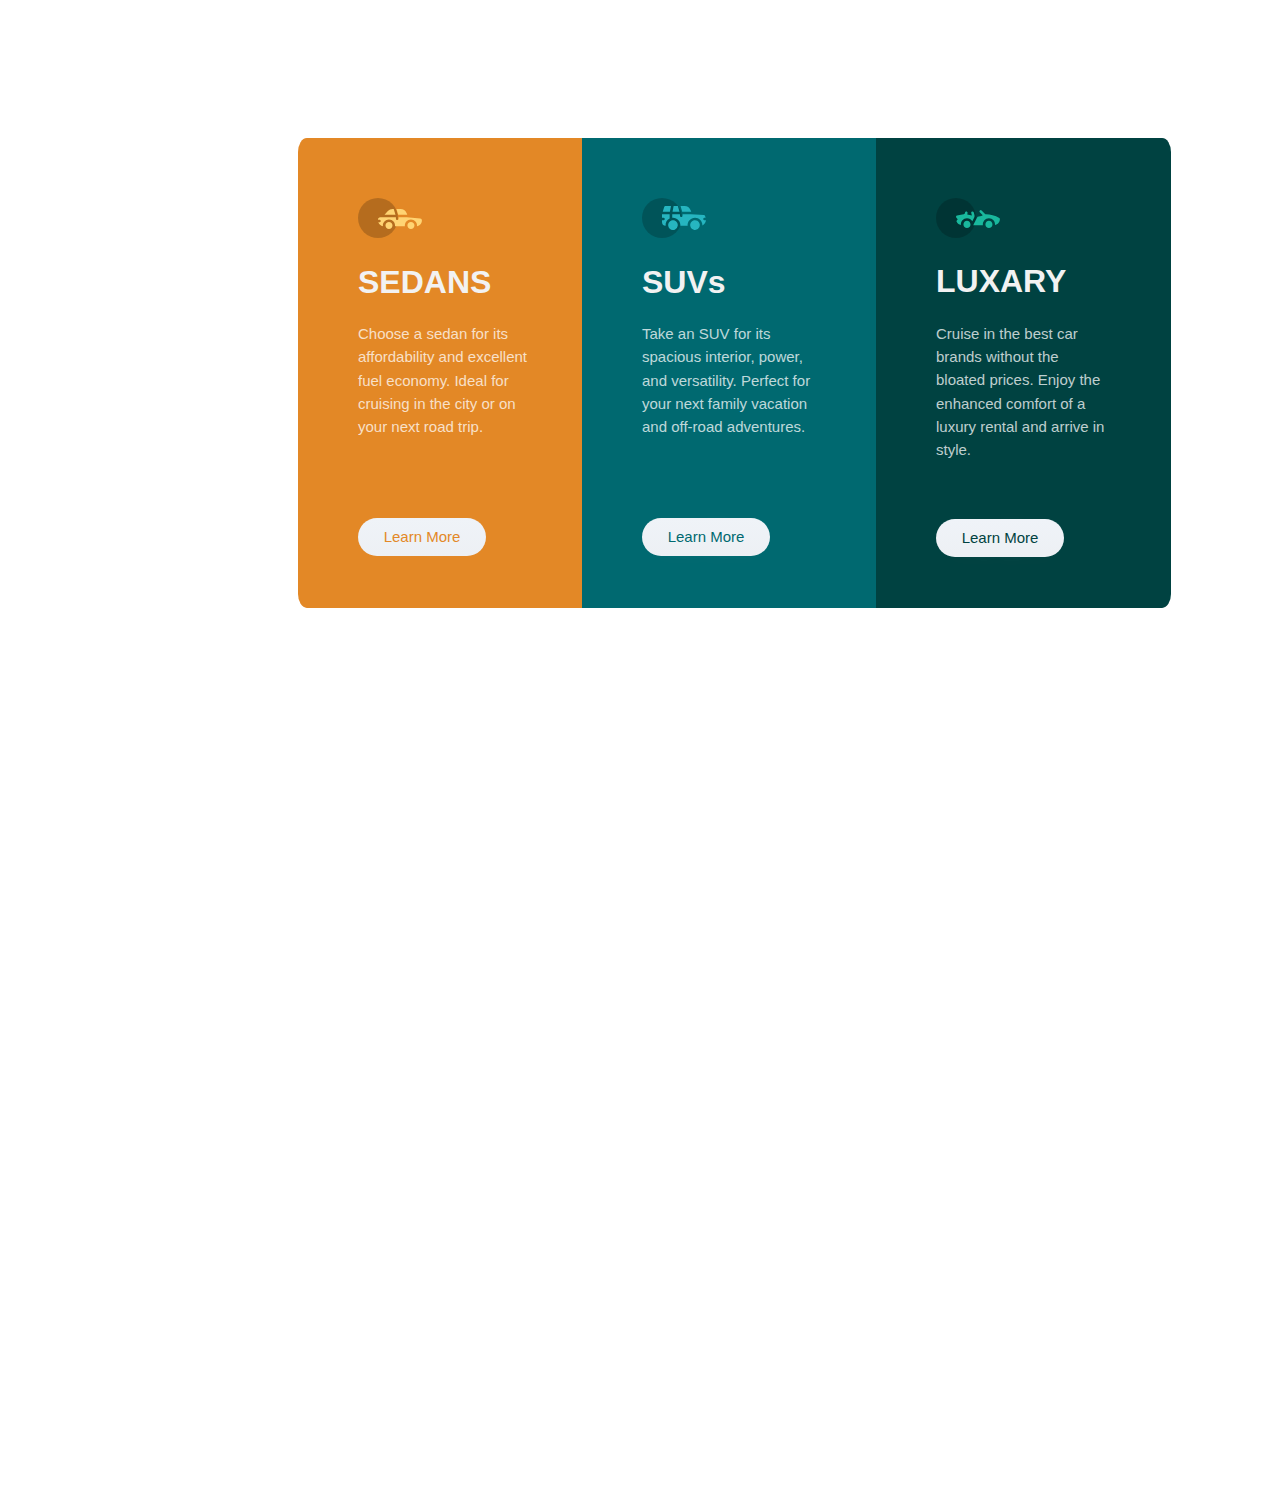
<file: index.html>
<!DOCTYPE html>
<html lang="en" dir="ltr">

<head>
  <link rel="icon" type="image/png" sizes="32x32" href="./images/favicon-32x32.png">
  <link rel="stylesheet" href="styles-challenge.css">
  <meta charset="utf-8">
  <title>Frontend Mentor | 3-column preview card component</title>
</head>

<body>
  <div class="Sedans">
    <svg width="64" height="40" xmlns="http://www.w3.org/2000/svg">
      <g fill="none" fill-rule="evenodd">
        <circle fill="#000" opacity=".201" cx="20" cy="20" r="20" />
        <path
          d="M52.936 24.11c1.942 0 3.517 1.542 3.517 3.445 0 1.903-1.575 3.445-3.517 3.445s-3.516-1.542-3.516-3.445c0-1.903 1.574-3.445 3.516-3.445zm-21.957 0c1.942 0 3.517 1.542 3.517 3.445 0 1.903-1.575 3.445-3.517 3.445s-3.516-1.542-3.516-3.445c0-1.903 1.574-3.445 3.516-3.445zm6.948-4.848v1.429c0 .716.61 1.293 1.348 1.259a1.295 1.295 0 001.225-1.295v-1.393h8.256l13.483 1.313c.956.093 1.676.881 1.676 1.814 0 2.89-2.126 5.303-4.926 5.819.397-3.557-2.458-6.62-6.053-6.62-3.646 0-6.504 3.14-6.039 6.723h-9.879c.466-3.588-2.397-6.722-6.039-6.722-3.595 0-6.45 3.062-6.052 6.62-2.14-.398-3.916-1.912-4.61-3.931h1.142c.731 0 1.32-.598 1.285-1.322-.033-.678-.629-1.2-1.322-1.2H20v-.251c0-1.274 1.066-2.243 2.306-2.243h15.62zM42.59 11c2.645 0 4.99 1.556 5.972 3.963l.726 1.779H40.17L38.413 11h4.178zm-6.865 0l1.758 5.741H26.505l3.357-3.654A6.502 6.502 0 0134.644 11h1.082z"
          fill="#FFD473" fill-rule="nonzero" />
      </g>
    </svg>
    <h1>SEDANS</h1>
    <p>Choose a sedan for its affordability and excellent fuel economy. Ideal for cruising in the city
      or on your next road trip.</p>
    <a href="BUTTON_GGA" class="BUTTON_GGA-1">Learn More</a>

  </div>

  <div class="SUVs">
    <svg width="64" height="40" xmlns="http://www.w3.org/2000/svg">
      <g fill="none" fill-rule="evenodd">
        <circle fill="#000" opacity=".201" cx="20" cy="20" r="20" />
        <path
          d="M31.002 22.358c2.917 0 5.18 2.593 4.762 5.506a4.828 4.828 0 01-2.962 3.778 4.797 4.797 0 01-5.3-1.165c-1.188-1.26-1.235-2.613-1.263-2.613-.42-2.924 1.857-5.506 4.763-5.506zm22 0c3.457 0 5.798 3.567 4.41 6.744A4.816 4.816 0 0152.3 31.94a4.826 4.826 0 01-4.06-4.077c-.42-2.915 1.846-5.506 4.762-5.506zm-15.04-6.083v1.462a1.29 1.29 0 001.352 1.29c.693-.033 1.227-.631 1.227-1.326v-1.426h8.3l13.056.716a1.29 1.29 0 011.164.917c.27.895.446 1.477.563 1.87h-1.047c-.694 0-1.291.534-1.324 1.228a1.29 1.29 0 001.288 1.352h1.445c-.164 2.225-1.57 4.193-3.6 5.05.13-4.212-3.255-7.63-7.384-7.63-4.317 0-7.762 3.718-7.358 8.086h-7.285c.43-4.655-3.503-8.531-8.131-8.046v-3.543h7.734zm-10.312 0v4.308a7.4 7.4 0 00-4.006 7.274 3.874 3.874 0 01-3.642-3.864v-1.635h1.46a1.29 1.29 0 000-2.58h-1.461v-3.213l.003-.29h7.646zm14.986-8.196c2.65 0 5 1.592 5.984 4.055l.63 1.579a5.525 5.525 0 01-.065-.004l-.026-.002-.034-.002-.022-.002a4.178 4.178 0 00-.224-.006l-.098-.001h-.039l-.136-.001h-.052l-.326-.001H40.211L38.528 8.08zm-13.632 0l-1.122 5.616h-7.144l1.47-4.71a1.29 1.29 0 011.231-.906h5.565zm6.832 0l1.683 5.615h-7.007l1.121-5.615h4.203z"
          fill="#26B5C0" fill-rule="nonzero" />
      </g>
    </svg>
    <h1>SUVs</h1>
    <p>Take an SUV for its spacious interior, power, and versatility. Perfect for your next family vacation
      and off-road adventures.</p>
    <a href="BUTTON_GGA" class="BUTTON_GGA-2">Learn More</a>

  </div>

  <div class="Luxury">
    <svg width="64" height="40" xmlns="http://www.w3.org/2000/svg">
      <g fill="none" fill-rule="evenodd">
        <circle fill="#000" opacity=".201" cx="20" cy="20" r="20" />
        <path
          d="M30.98 22.835c1.941 0 3.516 1.604 3.516 3.583 0 1.978-1.575 3.582-3.517 3.582s-3.516-1.604-3.516-3.582c0-1.979 1.574-3.583 3.516-3.583zm21.956 0c1.942 0 3.517 1.604 3.517 3.583 0 1.978-1.575 3.582-3.517 3.582s-3.516-1.604-3.516-3.582c0-1.979 1.574-3.583 3.516-3.583zm-9.143-10.45a1.27 1.27 0 011.819 0l3.715 3.784c4.444-.115 9.7 1.142 13.964 3.753.387.237.624.664.624 1.124 0 3.006-2.126 5.514-4.926 6.05.397-3.698-2.458-6.882-6.053-6.882-3.646 0-6.504 3.264-6.039 6.99h-9.669c.76-1.544.993-2.026 1.337-2.711l.082-.162c.421-.835 1.056-2.07 2.883-5.65 1.68-.023 3.47-.408 5.247-1.403l-2.984-3.04a1.328 1.328 0 010-1.854zm-7.68 1.064c.683-.2 1.395.202 1.592.898l.749 2.652a3.46 3.46 0 01-.247 2.51l-1.733 3.395-.216.424c-1.07-1.89-3.06-3.114-5.279-3.114-3.595 0-6.45 3.184-6.052 6.885-1.832-.347-3.414-1.537-4.278-3.276a1.331 1.331 0 01.117-1.376l.955-1.303-1.325-1.295c-.751-.735-.376-2.024.64-2.231l6.614-1.346.13-.026c.092-.019.145-.03.157-.031.314-.146 1.07-.591 1.07-1.506 0-.734.592-1.327 1.316-1.31.712.016 1.268.662 1.256 1.388a4.11 4.11 0 01-.348 1.611 22.69 22.69 0 014.7 1.146l-.7-2.473a1.314 1.314 0 01.882-1.622z"
          fill="#19B89D" fill-rule="nonzero" />
      </g>
    </svg>
    <h1>LUXARY</h1>
    <p>Cruise in the best car brands without the bloated prices. Enjoy the enhanced comfort of a luxury
      rental and arrive in style.
    </p>
    <a href="#" class="BUTTON_GGA-3">Learn More</a>

  </div>




</body>

</html>
</file>
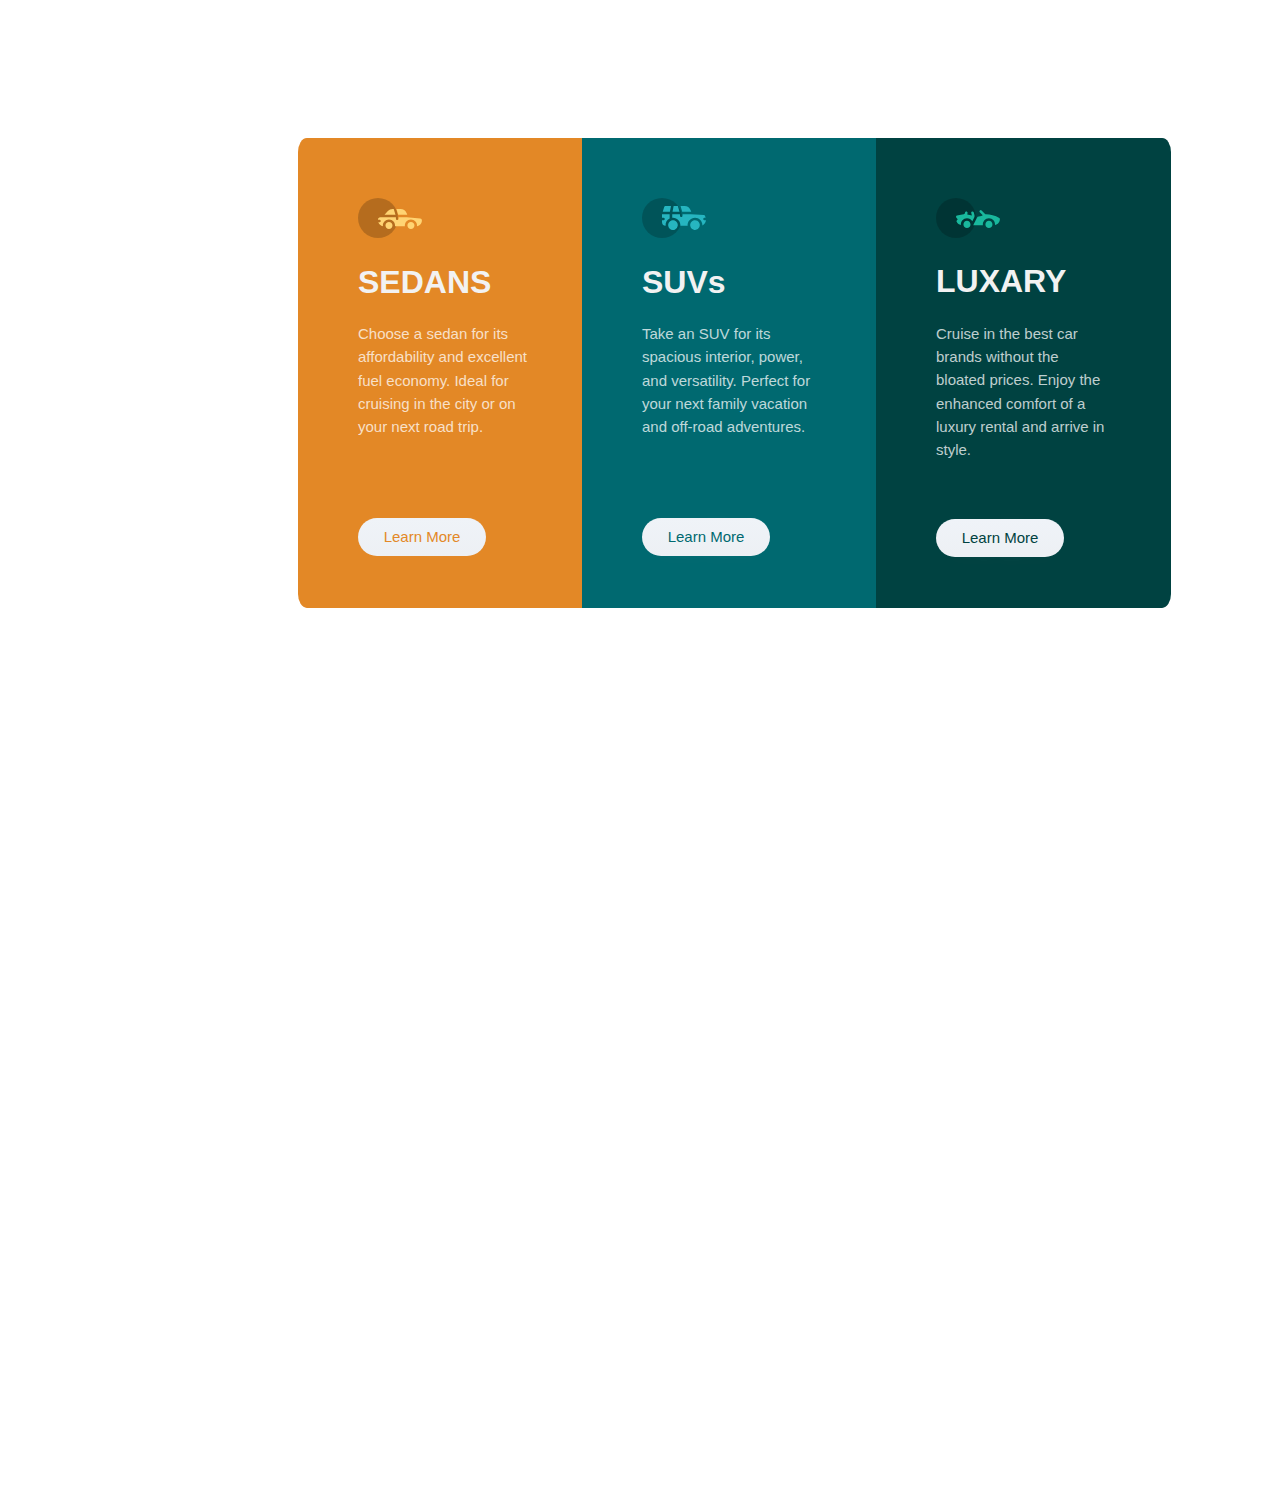
<file: 3-column-preview- card-challenge/index.html>
<!DOCTYPE html>
<html lang="en" dir="ltr">

<head>
  <link rel="icon" type="image/png" sizes="32x32" href="./images/favicon-32x32.png">
  <link rel="stylesheet" href="css/styles-challenge.css">
  <meta charset="utf-8">
  <title>Frontend Mentor | 3-column preview card component</title>
</head>

<body>
  <div class="Sedans">
    <svg width="64" height="40" xmlns="http://www.w3.org/2000/svg">
      <g fill="none" fill-rule="evenodd">
        <circle fill="#000" opacity=".201" cx="20" cy="20" r="20" />
        <path
          d="M52.936 24.11c1.942 0 3.517 1.542 3.517 3.445 0 1.903-1.575 3.445-3.517 3.445s-3.516-1.542-3.516-3.445c0-1.903 1.574-3.445 3.516-3.445zm-21.957 0c1.942 0 3.517 1.542 3.517 3.445 0 1.903-1.575 3.445-3.517 3.445s-3.516-1.542-3.516-3.445c0-1.903 1.574-3.445 3.516-3.445zm6.948-4.848v1.429c0 .716.61 1.293 1.348 1.259a1.295 1.295 0 001.225-1.295v-1.393h8.256l13.483 1.313c.956.093 1.676.881 1.676 1.814 0 2.89-2.126 5.303-4.926 5.819.397-3.557-2.458-6.62-6.053-6.62-3.646 0-6.504 3.14-6.039 6.723h-9.879c.466-3.588-2.397-6.722-6.039-6.722-3.595 0-6.45 3.062-6.052 6.62-2.14-.398-3.916-1.912-4.61-3.931h1.142c.731 0 1.32-.598 1.285-1.322-.033-.678-.629-1.2-1.322-1.2H20v-.251c0-1.274 1.066-2.243 2.306-2.243h15.62zM42.59 11c2.645 0 4.99 1.556 5.972 3.963l.726 1.779H40.17L38.413 11h4.178zm-6.865 0l1.758 5.741H26.505l3.357-3.654A6.502 6.502 0 0134.644 11h1.082z"
          fill="#FFD473" fill-rule="nonzero" />
      </g>
    </svg>
    <h1>SEDANS</h1>
    <p>Choose a sedan for its affordability and excellent fuel economy. Ideal for cruising in the city
      or on your next road trip.</p>
    <a href="BUTTON_GGA" class="BUTTON_GGA-1">Learn More</a>

  </div>

  <div class="SUVs">
    <svg width="64" height="40" xmlns="http://www.w3.org/2000/svg">
      <g fill="none" fill-rule="evenodd">
        <circle fill="#000" opacity=".201" cx="20" cy="20" r="20" />
        <path
          d="M31.002 22.358c2.917 0 5.18 2.593 4.762 5.506a4.828 4.828 0 01-2.962 3.778 4.797 4.797 0 01-5.3-1.165c-1.188-1.26-1.235-2.613-1.263-2.613-.42-2.924 1.857-5.506 4.763-5.506zm22 0c3.457 0 5.798 3.567 4.41 6.744A4.816 4.816 0 0152.3 31.94a4.826 4.826 0 01-4.06-4.077c-.42-2.915 1.846-5.506 4.762-5.506zm-15.04-6.083v1.462a1.29 1.29 0 001.352 1.29c.693-.033 1.227-.631 1.227-1.326v-1.426h8.3l13.056.716a1.29 1.29 0 011.164.917c.27.895.446 1.477.563 1.87h-1.047c-.694 0-1.291.534-1.324 1.228a1.29 1.29 0 001.288 1.352h1.445c-.164 2.225-1.57 4.193-3.6 5.05.13-4.212-3.255-7.63-7.384-7.63-4.317 0-7.762 3.718-7.358 8.086h-7.285c.43-4.655-3.503-8.531-8.131-8.046v-3.543h7.734zm-10.312 0v4.308a7.4 7.4 0 00-4.006 7.274 3.874 3.874 0 01-3.642-3.864v-1.635h1.46a1.29 1.29 0 000-2.58h-1.461v-3.213l.003-.29h7.646zm14.986-8.196c2.65 0 5 1.592 5.984 4.055l.63 1.579a5.525 5.525 0 01-.065-.004l-.026-.002-.034-.002-.022-.002a4.178 4.178 0 00-.224-.006l-.098-.001h-.039l-.136-.001h-.052l-.326-.001H40.211L38.528 8.08zm-13.632 0l-1.122 5.616h-7.144l1.47-4.71a1.29 1.29 0 011.231-.906h5.565zm6.832 0l1.683 5.615h-7.007l1.121-5.615h4.203z"
          fill="#26B5C0" fill-rule="nonzero" />
      </g>
    </svg>
    <h1>SUVs</h1>
    <p>Take an SUV for its spacious interior, power, and versatility. Perfect for your next family vacation
      and off-road adventures.</p>
    <a href="BUTTON_GGA" class="BUTTON_GGA-2">Learn More</a>

  </div>

  <div class="Luxury">
    <svg width="64" height="40" xmlns="http://www.w3.org/2000/svg">
      <g fill="none" fill-rule="evenodd">
        <circle fill="#000" opacity=".201" cx="20" cy="20" r="20" />
        <path
          d="M30.98 22.835c1.941 0 3.516 1.604 3.516 3.583 0 1.978-1.575 3.582-3.517 3.582s-3.516-1.604-3.516-3.582c0-1.979 1.574-3.583 3.516-3.583zm21.956 0c1.942 0 3.517 1.604 3.517 3.583 0 1.978-1.575 3.582-3.517 3.582s-3.516-1.604-3.516-3.582c0-1.979 1.574-3.583 3.516-3.583zm-9.143-10.45a1.27 1.27 0 011.819 0l3.715 3.784c4.444-.115 9.7 1.142 13.964 3.753.387.237.624.664.624 1.124 0 3.006-2.126 5.514-4.926 6.05.397-3.698-2.458-6.882-6.053-6.882-3.646 0-6.504 3.264-6.039 6.99h-9.669c.76-1.544.993-2.026 1.337-2.711l.082-.162c.421-.835 1.056-2.07 2.883-5.65 1.68-.023 3.47-.408 5.247-1.403l-2.984-3.04a1.328 1.328 0 010-1.854zm-7.68 1.064c.683-.2 1.395.202 1.592.898l.749 2.652a3.46 3.46 0 01-.247 2.51l-1.733 3.395-.216.424c-1.07-1.89-3.06-3.114-5.279-3.114-3.595 0-6.45 3.184-6.052 6.885-1.832-.347-3.414-1.537-4.278-3.276a1.331 1.331 0 01.117-1.376l.955-1.303-1.325-1.295c-.751-.735-.376-2.024.64-2.231l6.614-1.346.13-.026c.092-.019.145-.03.157-.031.314-.146 1.07-.591 1.07-1.506 0-.734.592-1.327 1.316-1.31.712.016 1.268.662 1.256 1.388a4.11 4.11 0 01-.348 1.611 22.69 22.69 0 014.7 1.146l-.7-2.473a1.314 1.314 0 01.882-1.622z"
          fill="#19B89D" fill-rule="nonzero" />
      </g>
    </svg>
    <h1>LUXARY</h1>
    <p>Cruise in the best car brands without the bloated prices. Enjoy the enhanced comfort of a luxury
      rental and arrive in style.
    </p>
    <a href="#" class="BUTTON_GGA-3">Learn More</a>

  </div>




</body>

</html>
</file>
<file: styles-challenge.css>
body {
  width: 1440px;
  height: 1440px;
  margin-top: 40px;
}

h1 {
  font-family: 'Big Shoulders Display', sans-serif;
  color: hsl(0, 0%, 95%);
}

p {
  font-family: 'Lexend Deca', sans-serif;
  color: hsla(0, 0%, 100%, 0.75);
  font-size: 15px;
  line-height: 1.55;
}

.Sedans {
  display: inline-block;
  position: relative;
  left: 290px;
  bottom: 75px;
  background-color: hsl(31, 77%, 52%);
  width: 175px;
  height: 350px;
  padding: 60px;
  border-radius: 3%;
}

.BUTTON_GGA-1 {
  background: #EFF3F8;
  background-image: -webkit-linear-gradient(top, #EFF3F8, #EDF0F4);
  background-image: -moz-linear-gradient(top, #EFF3F8, #EDF0F4);
  background-image: -ms-linear-gradient(top, #EFF3F8, #EDF0F4);
  background-image: -o-linear-gradient(top, #EFF3F8, #EDF0F4);
  background-image: -webkit-gradient(to bottom, #EFF3F8, #EDF0F4);
  -webkit-border-radius: 20px;
  -moz-border-radius: 20px;
  border-radius: 20px;
  height: 0;
  line-height: 0;
  color: hsl(31, 77%, 52%);
  font-family: 'Big Shoulders Display', sans-serif;
  width: 90px;
  font-size: 15px;
  font-weight: 100;
  padding: 19px;
  -webkit-box-shadow: 1px 1px 20px 0 #000000;
  -moz-box-shadow: 1px 1px 20px 0 #000000;
  box-shadow: none;
  text-shadow: 1px 1px 20px #FFFFFF;
  text-decoration: none;
  display: inline-block;
  cursor: pointer;
  text-align: center;
  position: relative;
  top: 65px;
}

.BUTTON_GGA-1:hover {
  background:hsl(31, 77%, 52%);
  border: solid #FFFFFF 1px;
  -webkit-border-radius: 25px;
  -moz-border-radius: 25px;
  border-radius: 25px;
  text-decoration: none;
  font-variant:normal;
  color:white;
}



.SUVs {
  display: inline-block;
  position: relative;
  left: 275px;
  bottom: 75px;
  background-color: hsl(184, 100%, 22%);
  width: 175px;
  height: 350px;
  padding: 60px;
}

.BUTTON_GGA-2 {
  background: #EFF3F8;
  background-image: -webkit-linear-gradient(top, #EFF3F8, #EDF0F4);
  background-image: -moz-linear-gradient(top, #EFF3F8, #EDF0F4);
  background-image: -ms-linear-gradient(top, #EFF3F8, #EDF0F4);
  background-image: -o-linear-gradient(top, #EFF3F8, #EDF0F4);
  background-image: -webkit-gradient(to bottom, #EFF3F8, #EDF0F4);
  -webkit-border-radius: 20px;
  -moz-border-radius: 20px;
  border-radius: 20px;
  height: 0;
  line-height: 0;
  color: hsl(184, 100%, 22%);
  font-family: 'Big Shoulders Display', sans-serif;
  width: 90px;
  font-size: 15px;
  font-weight: 100;
  padding: 19px;
  -webkit-box-shadow: 1px 1px 20px 0 #000000;
  -moz-box-shadow: 1px 1px 20px 0 #000000;
  box-shadow: none;
  text-shadow: 1px 1px 20px #FFFFFF;
  text-decoration: none;
  display: inline-block;
  cursor: pointer;
  text-align: center;
  position: relative;
  top: 65px;
}

.BUTTON_GGA-2:hover {
  background:hsl(184, 100%, 22%);
  border: solid #FFFFFF 1px;
  -webkit-border-radius: 25px;
  -moz-border-radius: 25px;
  border-radius: 25px;
  text-decoration: none;
  font-variant: normal;
  color:white;
}

.Luxury {
  display: inline-block;
  position: relative;
  left: 270px;
  bottom: 52px;
  background-color: hsl(179, 100%, 13%);
  width: 175px;
  height: 350px;
  padding: 60px;
  border-top-right-radius: 3%;
  border-bottom-right-radius: 3%;
  margin: 150px 0;
}

.BUTTON_GGA-3 {
  background: #EFF3F8;
  background-image: -webkit-linear-gradient(top, #EFF3F8, #EDF0F4);
  background-image: -moz-linear-gradient(top, #EFF3F8, #EDF0F4);
  background-image: -ms-linear-gradient(top, #EFF3F8, #EDF0F4);
  background-image: -o-linear-gradient(top, #EFF3F8, #EDF0F4);
  background-image: -webkit-gradient(to bottom, #EFF3F8, #EDF0F4);
  -webkit-border-radius: 20px;
  -moz-border-radius: 20px;
  border-radius: 20px;
  height: 0;
  line-height: 0;
  color: hsl(179, 100%, 13%);
  font-family: 'Big Shoulders Display', sans-serif;
  width: 90px;
  font-size: 15px;
  font-weight: 100;
  padding: 19px;
  -webkit-box-shadow: 1px 1px 20px 0 #000000;
  -moz-box-shadow: 1px 1px 20px 0 #000000;
  box-shadow: none;
  text-shadow: 1px 1px 20px #FFFFFF;
  text-decoration: none;
  display: inline-block;
  cursor: pointer;
  text-align: center;
  position: relative;
  top: 43px;
}

.BUTTON_GGA-3:hover {
  background:hsl(179, 100%, 13%);
  border: solid #FFFFFF 1px;
  -webkit-border-radius: 25px;
  -moz-border-radius: 25px;
  border-radius: 25px;
  text-decoration: none;
  font-variant: normal;
  color:white;
}
</file>
<file: 3-column-preview- card-challenge/css/styles-challenge.css>
body {
  width: 1440px;
  height: 1440px;
  margin-top: 40px;
}

h1 {
  font-family: 'Big Shoulders Display', sans-serif;
  color: hsl(0, 0%, 95%);
}

p {
  font-family: 'Lexend Deca', sans-serif;
  color: hsla(0, 0%, 100%, 0.75);
  font-size: 15px;
  line-height: 1.55;
}

.Sedans {
  display: inline-block;
  position: relative;
  left: 290px;
  bottom: 75px;
  background-color: hsl(31, 77%, 52%);
  width: 175px;
  height: 350px;
  padding: 60px;
  border-radius: 3%;
}

.BUTTON_GGA-1 {
  background: #EFF3F8;
  background-image: -webkit-linear-gradient(top, #EFF3F8, #EDF0F4);
  background-image: -moz-linear-gradient(top, #EFF3F8, #EDF0F4);
  background-image: -ms-linear-gradient(top, #EFF3F8, #EDF0F4);
  background-image: -o-linear-gradient(top, #EFF3F8, #EDF0F4);
  background-image: -webkit-gradient(to bottom, #EFF3F8, #EDF0F4);
  -webkit-border-radius: 20px;
  -moz-border-radius: 20px;
  border-radius: 20px;
  height: 0;
  line-height: 0;
  color: hsl(31, 77%, 52%);
  font-family: 'Big Shoulders Display', sans-serif;
  width: 90px;
  font-size: 15px;
  font-weight: 100;
  padding: 19px;
  -webkit-box-shadow: 1px 1px 20px 0 #000000;
  -moz-box-shadow: 1px 1px 20px 0 #000000;
  box-shadow: none;
  text-shadow: 1px 1px 20px #FFFFFF;
  text-decoration: none;
  display: inline-block;
  cursor: pointer;
  text-align: center;
  position: relative;
  top: 65px;
}

.BUTTON_GGA-1:hover {
  background: #D0D4DA;
  border: solid #FFFFFF 1px;
  -webkit-border-radius: 25px;
  -moz-border-radius: 25px;
  border-radius: 25px;
  text-decoration: none;
}

.SUVs {
  display: inline-block;
  position: relative;
  left: 275px;
  bottom: 75px;
  background-color: hsl(184, 100%, 22%);
  width: 175px;
  height: 350px;
  padding: 60px;
}

.BUTTON_GGA-2 {
  background: #EFF3F8;
  background-image: -webkit-linear-gradient(top, #EFF3F8, #EDF0F4);
  background-image: -moz-linear-gradient(top, #EFF3F8, #EDF0F4);
  background-image: -ms-linear-gradient(top, #EFF3F8, #EDF0F4);
  background-image: -o-linear-gradient(top, #EFF3F8, #EDF0F4);
  background-image: -webkit-gradient(to bottom, #EFF3F8, #EDF0F4);
  -webkit-border-radius: 20px;
  -moz-border-radius: 20px;
  border-radius: 20px;
  height: 0;
  line-height: 0;
  color: hsl(184, 100%, 22%);
  font-family: 'Big Shoulders Display', sans-serif;
  width: 90px;
  font-size: 15px;
  font-weight: 100;
  padding: 19px;
  -webkit-box-shadow: 1px 1px 20px 0 #000000;
  -moz-box-shadow: 1px 1px 20px 0 #000000;
  box-shadow: none;
  text-shadow: 1px 1px 20px #FFFFFF;
  text-decoration: none;
  display: inline-block;
  cursor: pointer;
  text-align: center;
  position: relative;
  top: 65px;
}

.BUTTON_GGA-2:hover {
  background: #D0D4DA;
  border: solid #FFFFFF 1px;
  -webkit-border-radius: 25px;
  -moz-border-radius: 25px;
  border-radius: 25px;
  text-decoration: none;
}

.Luxury {
  display: inline-block;
  position: relative;
  left: 270px;
  bottom: 52px;
  background-color: hsl(179, 100%, 13%);
  width: 175px;
  height: 350px;
  padding: 60px;
  border-top-right-radius: 3%;
  border-bottom-right-radius: 3%;
  margin: 150px 0;
}

.BUTTON_GGA-3 {
  background: #EFF3F8;
  background-image: -webkit-linear-gradient(top, #EFF3F8, #EDF0F4);
  background-image: -moz-linear-gradient(top, #EFF3F8, #EDF0F4);
  background-image: -ms-linear-gradient(top, #EFF3F8, #EDF0F4);
  background-image: -o-linear-gradient(top, #EFF3F8, #EDF0F4);
  background-image: -webkit-gradient(to bottom, #EFF3F8, #EDF0F4);
  -webkit-border-radius: 20px;
  -moz-border-radius: 20px;
  border-radius: 20px;
  height: 0;
  line-height: 0;
  color: hsl(179, 100%, 13%);
  font-family: 'Big Shoulders Display', sans-serif;
  width: 90px;
  font-size: 15px;
  font-weight: 100;
  padding: 19px;
  -webkit-box-shadow: 1px 1px 20px 0 #000000;
  -moz-box-shadow: 1px 1px 20px 0 #000000;
  box-shadow: none;
  text-shadow: 1px 1px 20px #FFFFFF;
  text-decoration: none;
  display: inline-block;
  cursor: pointer;
  text-align: center;
  position: relative;
  top: 43px;
}

.BUTTON_GGA-3:hover {
  background: #D0D4DA;
  border: solid #FFFFFF 1px;
  -webkit-border-radius: 25px;
  -moz-border-radius: 25px;
  border-radius: 25px;
  text-decoration: none;
}
</file>
